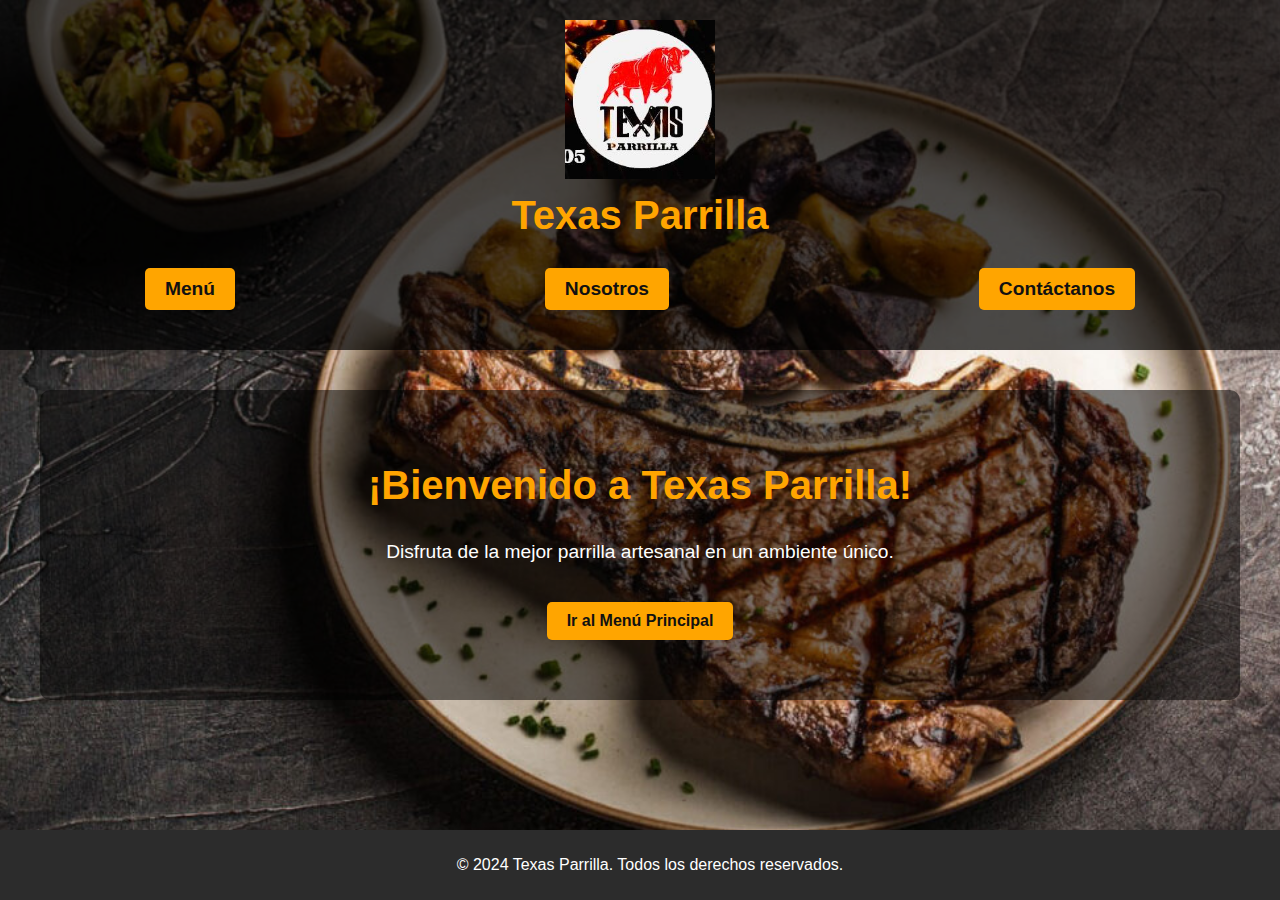
<file: index.html>
<!DOCTYPE html>
<html lang="es">
<head>
    <meta charset="UTF-8">
    <meta name="viewport" content="width=device-width, initial-scale=1.0">
    <title>Texas Parrilla - Inicio</title>
    <link rel="stylesheet" href="styles.css">
</head>
<body class="home">
    <header class="header-home">
        <img src="logo texas.jpg" alt="Texas Parrilla" class="logo">
        <h1 class="title">Texas Parrilla</h1>
        <nav class="nav">
            <a href="menu.html" class="nav-link btn-primary">Menú</a>
            <a href="nosotros.html" class="nav-link btn-primary">Nosotros</a>
            <a href="contactanos.html" class="nav-link btn-primary">Contáctanos</a>
        </nav>
    </header>

    <main class="main-home">
        <section class="hero">
            <h2>¡Bienvenido a Texas Parrilla!</h2>
            <p>Disfruta de la mejor parrilla artesanal en un ambiente único.</p>
            <a href="menu.html" class="btn-primary">Ir al Menú Principal</a>
        </section>
    </main>

    <footer class="footer">
        <p>&copy; 2024 Texas Parrilla. Todos los derechos reservados.</p>
    </footer>
</body>
</html>
</file>
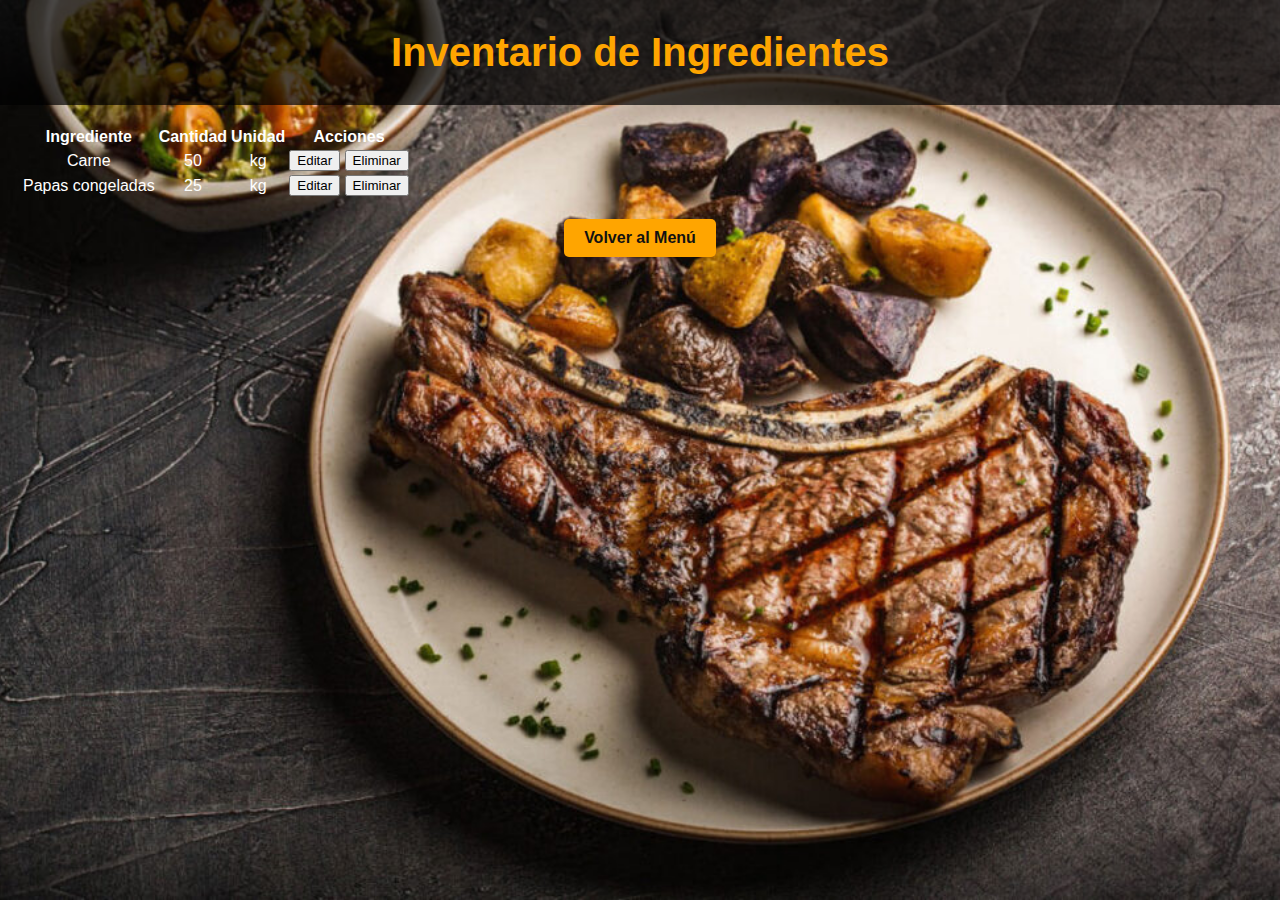
<file: inventario.html>
<!DOCTYPE html>
<html lang="es">
<head>
    <meta charset="UTF-8">
    <meta name="viewport" content="width=device-width, initial-scale=1.0">
    <title>Inventario - Texas Parrilla</title>
    <link rel="stylesheet" href="styles.css">
</head>
<body>
    <header>
        <h1>Inventario de Ingredientes</h1>
    </header>
    <main>
        <table class="inventory-table">
            <thead>
                <tr>
                    <th>Ingrediente</th>
                    <th>Cantidad</th>
                    <th>Unidad</th>
                    <th>Acciones</th>
                </tr>
            </thead>
            <tbody>
                <tr>
                    <td>Carne</td>
                    <td>50</td>
                    <td>kg</td>
                    <td>
                        <button class="btn edit">Editar</button>
                        <button class="btn delete">Eliminar</button>
                    </td>
                </tr>
                <tr>
                    <td>Papas congeladas</td>
                    <td>25</td>
                    <td>kg</td>
                    <td>
                        <button class="btn edit">Editar</button>
                        <button class="btn delete">Eliminar</button>
                    </td>
                </tr>
            </tbody>
        </table>
        <a href="menu.html" class="btn-primary">Volver al Menú</a>
    </main>
</body>
</html>
</file>
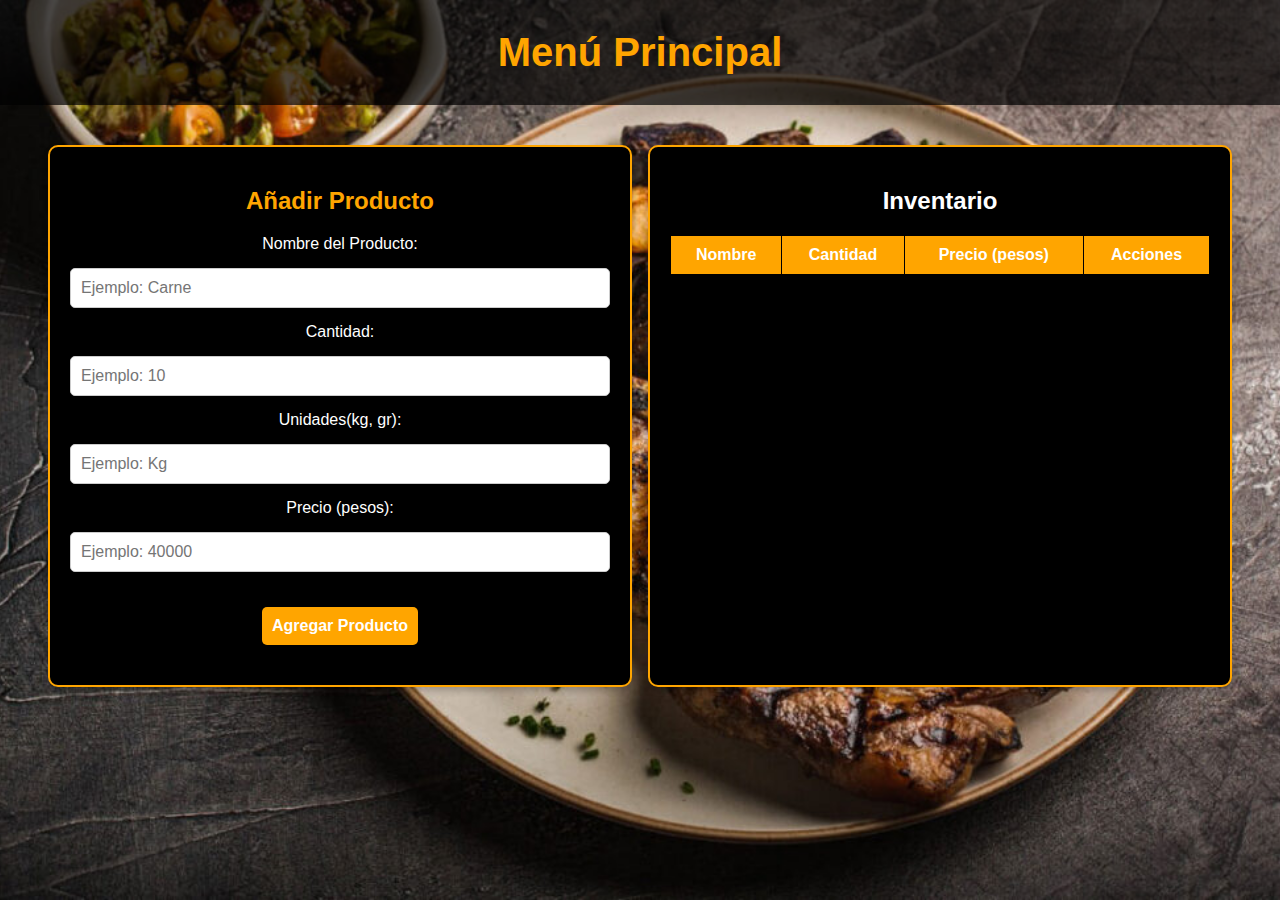
<file: menu.html>
<!DOCTYPE html>
<html lang="es">
<head>
    <meta charset="UTF-8">
    <meta name="viewport" content="width=device-width, initial-scale=1.0">
    <title>Menú Principal - Texas Parrilla</title>
    <link rel="stylesheet" href="styles.css">
</head>
<body>
    <header>
        <h1>Menú Principal</h1>
    </header>
    <main>
        <div class="container">
            <!-- Sección Añadir Producto -->
            <section class="add-product">
                <h2>Añadir Producto</h2>
                <form id="product-form">
                    <label for="product-name">Nombre del Producto:</label>
                    <input type="text" id="product-name" placeholder="Ejemplo: Carne" required>
                    
                    <label for="product-quantity">Cantidad:</label>
                    <input type="number" id="product-quantity" min="1" placeholder="Ejemplo: 10" required>

                    <label for="product-name">Unidades(kg, gr):</label>
                    <input type="text" id="product-name" placeholder="Ejemplo: Kg" required>
                    
                    <label for="product-price">Precio (pesos):</label>
                    <input type="number" id="product-price" min="1" placeholder="Ejemplo: 40000" required>
                    
                    <button type="submit" class="btn-primary">Agregar Producto</button>
                </form>
            </section>

            <section class="inventory">
                <h2>Inventario</h2>
                <table id="inventory-table">
                    <thead>
                        <tr>
                            <th>Nombre</th>
                            <th>Cantidad</th>
                            <th>Precio (pesos)</th>
                            <th>Acciones</th>
                        </tr>
                    </thead>
                    <tbody>
                        
                    </tbody>
                </table>
            </section>
        </div>
    </main>
</body>
<script src="script.js"></script>
</html>
</file>
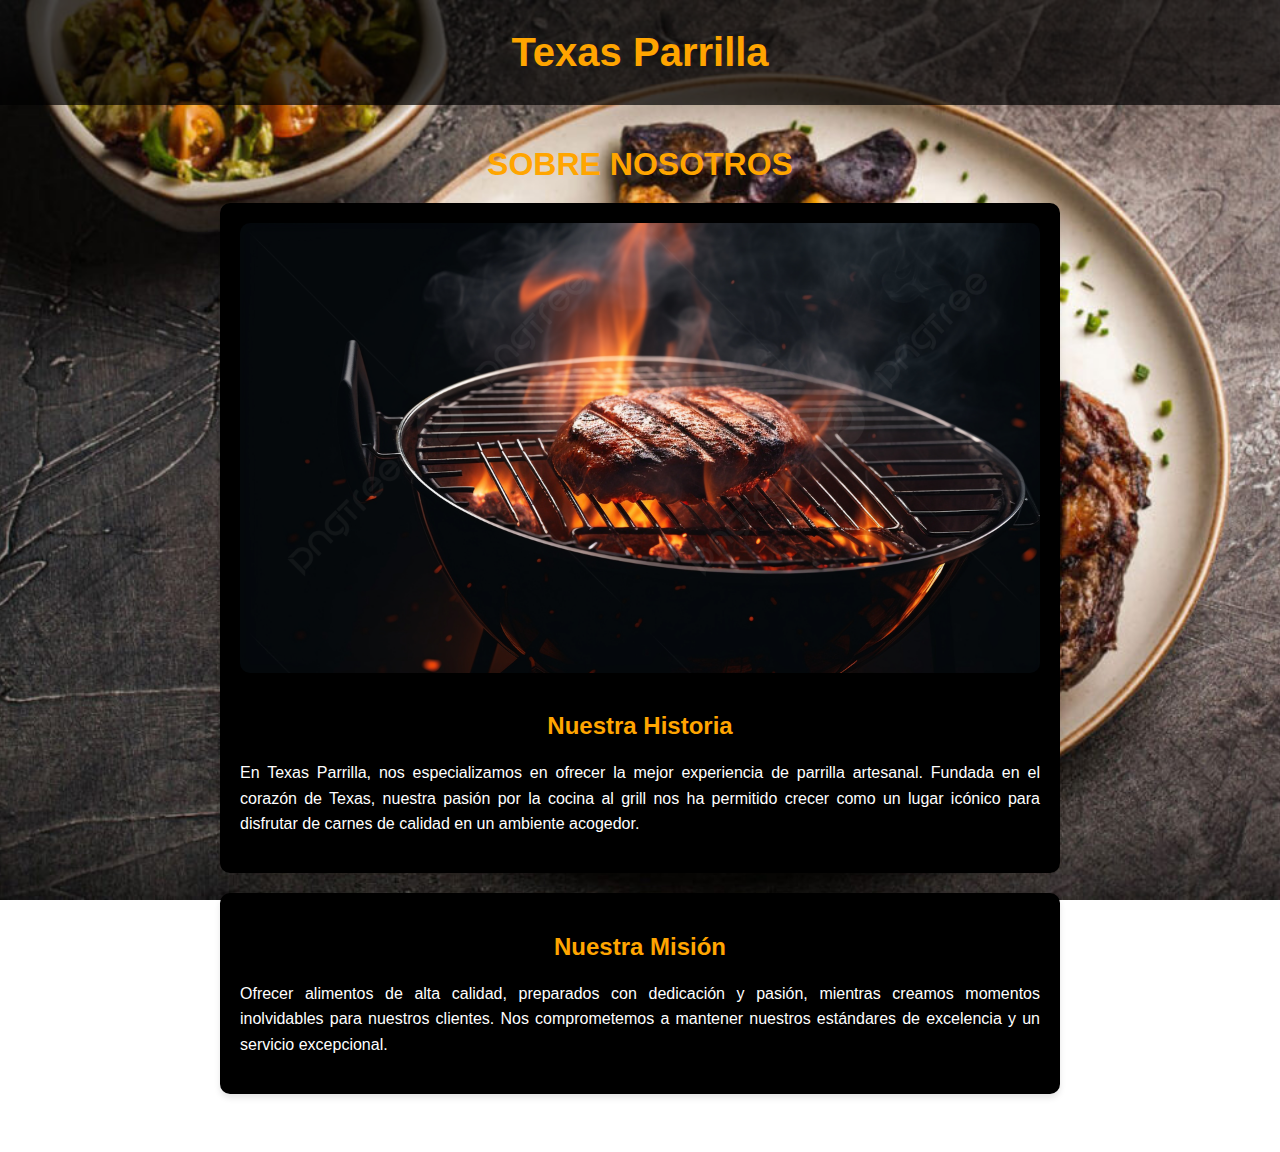
<file: nosotros.html>
<!DOCTYPE html>
<html lang="es">
<head>
    <meta charset="UTF-8">
    <meta name="viewport" content="width=device-width, initial-scale=1.0">
    <title>Nosotros - Texas Parrilla</title>
    <link rel="stylesheet" href="styles.css">
</head>
<body>
    <header>
        <h1>Texas Parrilla</h1>
    </header>
    <main>
        <h1 class="page-title">SOBRE  NOSOTROS</h1>
        <div class="card">
            <img src="parrilla2.jpg" alt="Parrilla Artesanal">
            <h2>Nuestra Historia</h2>
            <p>
                En Texas Parrilla, nos especializamos en ofrecer la mejor experiencia de parrilla artesanal. 
                Fundada en el corazón de Texas, nuestra pasión por la cocina al grill nos ha permitido crecer como un lugar icónico para disfrutar de carnes de calidad en un ambiente acogedor.
            </p>
        </div>
        <div class="card">
            <h2>Nuestra Misión</h2>
            <p>
                Ofrecer alimentos de alta calidad, preparados con dedicación y pasión, 
                mientras creamos momentos inolvidables para nuestros clientes. Nos comprometemos a mantener nuestros estándares de excelencia y un servicio excepcional.
            </p>
        </div>
    </main>
    <footer>
        © 2024 Texas Parrilla. Todos los derechos reservados.
    </footer>
</body>
</html>
</file>
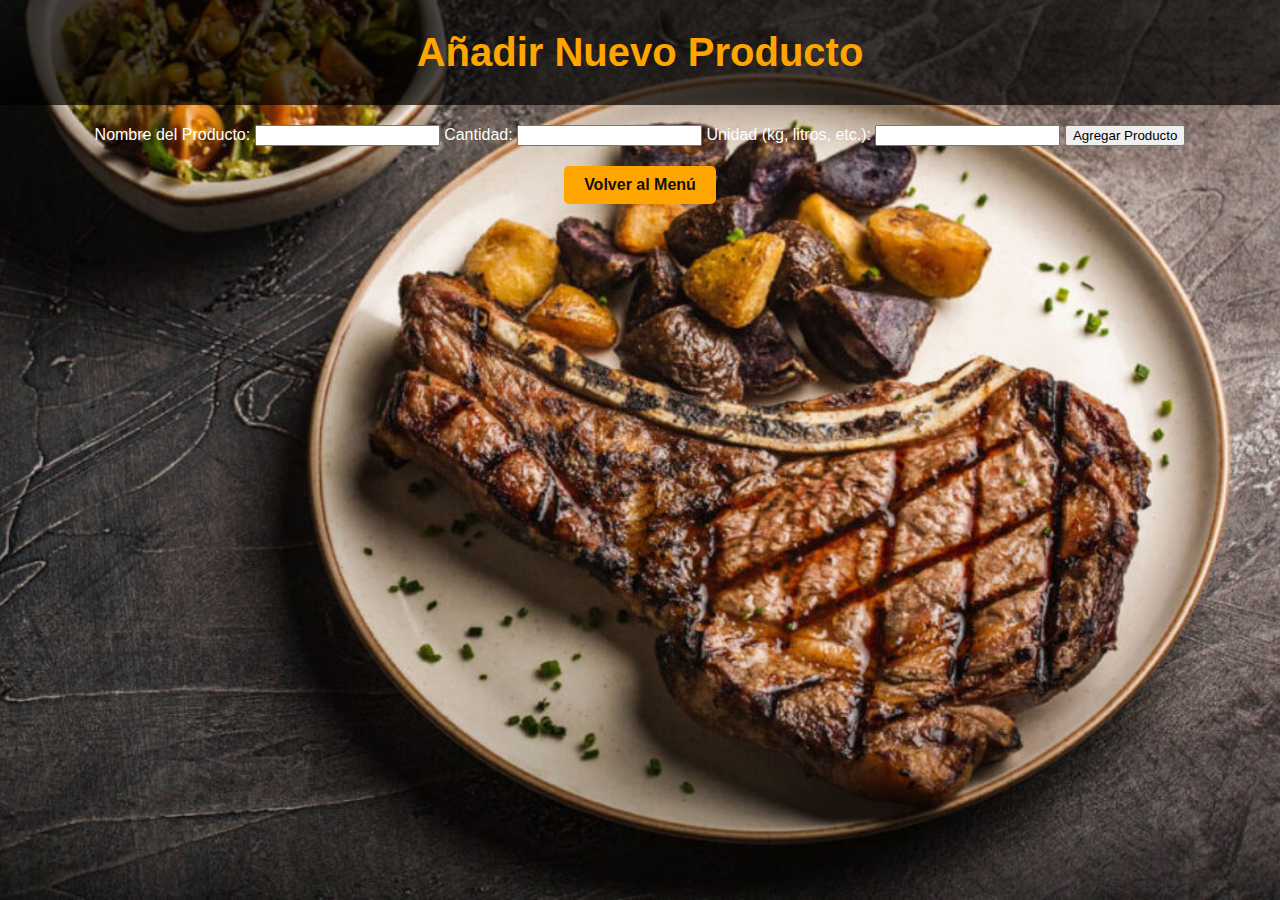
<file: nuevo_Producto.html>
<!DOCTYPE html>
<html lang="en">
<head>
    <meta charset="UTF-8">
    <meta name="viewport" content="width=device-width, initial-scale=1.0">
    <title>Nuevo Producto - Texas Parrilla</title>
    <link rel="stylesheet" href="styles.css">
</head>
<body>
    <header>
        <h1>Añadir Nuevo Producto</h1>
    </header>
    <main>
        <form>
            <label for="name">Nombre del Producto:</label>
            <input type="text" id="name" name="name" required>

            <label for="quantity">Cantidad:</label>
            <input type="number" id="quantity" name="quantity" required>

            <label for="unit">Unidad (kg, litros, etc.):</label>
            <input type="text" id="unit" name="unit" required>

            <button type="submit" class="btn">Agregar Producto</button>
        </form>
        <a href="menu.html" class="btn-primary">Volver al Menú</a>
    </main>
</body>
</html>
</file>
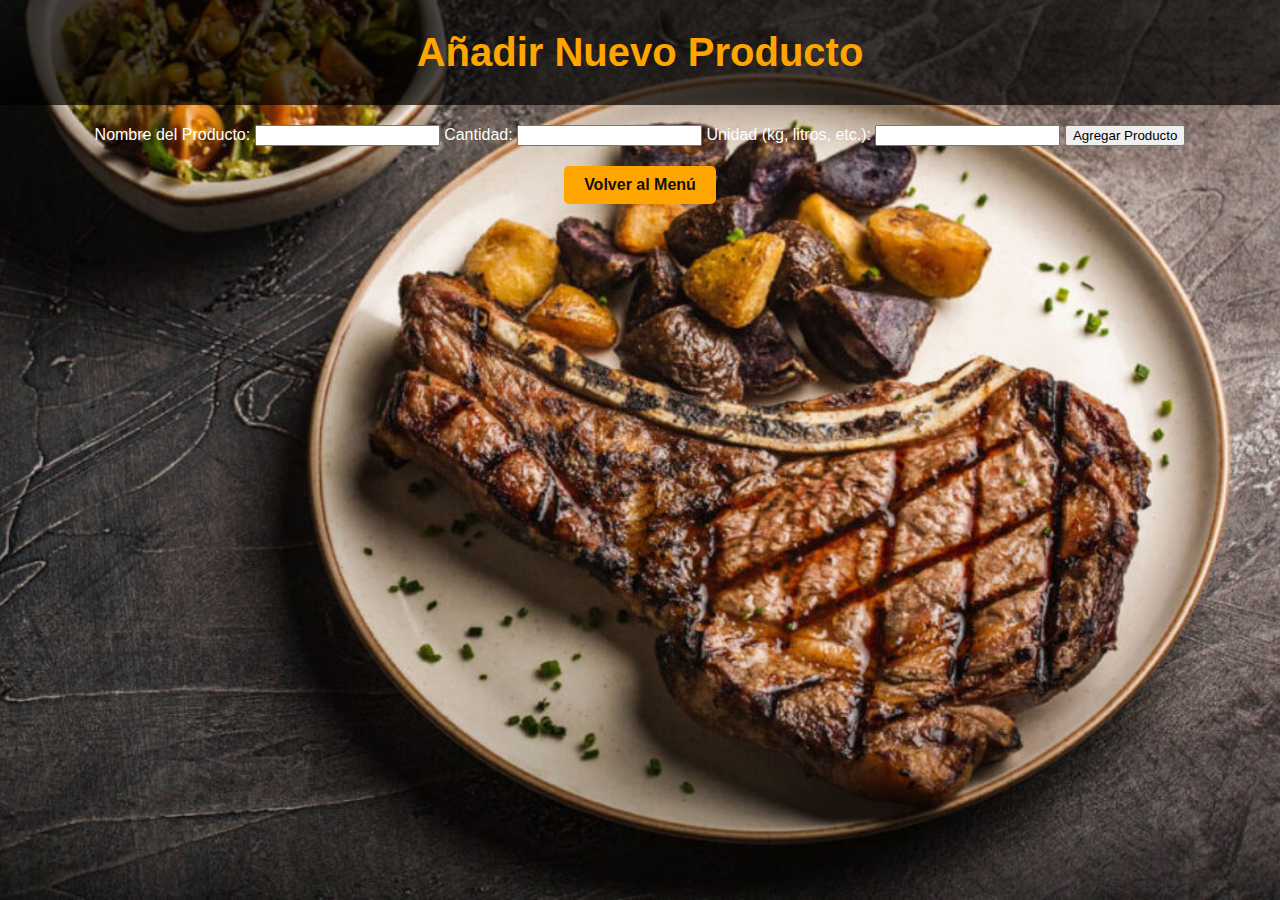
<file: nuevo_producto.html>
<!DOCTYPE html>
<html lang="es">
<head>
    <meta charset="UTF-8">
    <meta name="viewport" content="width=device-width, initial-scale=1.0">
    <title>Nuevo Producto - Texas Parrilla</title>
    <link rel="stylesheet" href="styles.css">
</head>
<body>
    <header>
        <h1>Añadir Nuevo Producto</h1>
    </header>
    <main>
        <form>
            <label for="name">Nombre del Producto:</label>
            <input type="text" id="name" name="name" required>

            <label for="quantity">Cantidad:</label>
            <input type="number" id="quantity" name="quantity" required>

            <label for="unit">Unidad (kg, litros, etc.):</label>
            <input type="text" id="unit" name="unit" required>

            <button type="submit" class="btn">Agregar Producto</button>
        </form>
        <a href="menu.html" class="btn-primary">Volver al Menú</a>
    </main>
</body>
</html>
</file>
<file: styles.css>
body {
    margin: 0;
    font-family: "Verdana", sans-serif;
}

body {
    background-image: url('image.png');
    background-size: cover;
    background-position: center;
    background-attachment: fixed;
    color: white;
}

header {
    background-color: rgba(0, 0, 0, 0.7); 
    text-align: center;
    padding: 20px 0;
}

header h1 {
    font-size: 2.5em;
    font-weight: bold;
    color: orange;
    margin: 10px 0;
}

.logo {
    max-width: 150px;
}

.nav {
    display: flex;
    justify-content: center;
    gap: 20px;
}

.nav-link {
    color: white;
    text-decoration: none;
    font-size: 1.2em;
    padding: 10px 20px;
    border-radius: 5px;
    background-color: rgba(0, 0, 0, 0.7); 
    transition: background-color 0.3s ease;
}

.nav-link:hover {
    background-color: rgba(255, 165, 0, 0.9); 
}

.btn-primary {
    background-color: orange;
    color: #111;
    padding: 10px 20px;
    text-decoration: none;
    border-radius: 5px;
    font-weight: bold;
    transition: background-color 0.3s ease;
    display: inline-block;
    margin: 20px auto;
    text-align: center;
}

.btn-primary:hover {
    background-color: #e69500;
}

main {
    padding: 20px;
    text-align: center;
}

.hero {
    background-color: rgba(0, 0, 0, 0.5);
    padding: 40px 20px;
    border-radius: 10px;
    margin: 20px;
}

.hero h2 {
    font-size: 2.5em;
    color: orange;
}

.hero p {
    font-size: 1.2em;
    color: white;
}

.menu-options {
    list-style: none;
    padding: 0;
    display: flex;
    flex-direction: column;
    gap: 15px;
    align-items: center;
}

.menu-options li {
    margin: 10px 0;
}

.footer {
    background-color: #2c2c2c;
    color: white;
    text-align: center;
    padding: 10px;
    position: fixed;
    width: 100%;
    bottom: 0;
}
.container {
    display: flex;
    justify-content: space-around;
    margin: 20px;
    flex-wrap: wrap;
}

.add-product {
    background-color: #000000;
    border: 2px solid orange;
    border-radius: 10px;
    padding: 20px;
    box-shadow: 0px 4px 6px rgba(0, 0, 0, 0.2);
    width: 45%;
}

.add-product h2 {
    text-align: center;
    color: orange;
}

.add-product form {
    display: flex;
    flex-direction: column;
    gap: 15px;
}

.add-product input {
    padding: 10px;
    font-size: 1em;
    border: 1px solid #ccc;
    border-radius: 5px;
}

.add-product button {
    background-color: orange; 
    color: white;
    font-size: 1em;
    border: none;
    padding: 10px;
    border-radius: 5px;
    cursor: pointer;
    transition: background-color 0.3s ease;
}

.add-product button:hover {
    background-color: orange;
}

.inventory {
    background-color: #000000;
    border: 2px solid orange;
    border-radius: 10px;
    padding: 20px;
    box-shadow: 0px 4px 6px rgba(0, 0, 0, 0.2);
    width: 45%;
}

.inventory h2 {
    text-align: center;
    color: #ffffff;
}

.inventory table {
    width: 100%;
    border-collapse: collapse;
}

.inventory th,
.inventory td {
    border: 1px solid #000000;
    padding: 10px;
    text-align: center;
}

.inventory th {
    background-color: orange;
    color: rgb(255, 255, 255);
}

.inventory button {
    background-color: orange;
    color: white;
    font-size: 0.9em;
    border: none;
    padding: 5px 10px;
    border-radius: 5px;
    cursor: pointer;
    margin: 5px;
}

.inventory button:hover {
    background-color: orange;
}

.page-title {
    text-align: center;
    font-size: 2em;
    margin-bottom: 20px;
    color: orange;
}

.card {
    background-color: #000000;
    border-radius: 10px;
    padding: 20px;
    margin: 20px auto;
    max-width: 800px;
    box-shadow: 0px 4px 6px rgba(0, 0, 0, 0.1);
}

.card img {
    width: 100%;
    border-radius: 10px;
    margin-bottom: 15px;
}

.card h2 {
    color: orange;
    text-align: center;
}

.card p {
    line-height: 1.6;
    text-align: justify;
}

.contact-info {
    display: flex;
    flex-wrap: wrap;
    justify-content: center;
    gap: 20px;
    margin-top: 20px;
}

.contact-info div {
    text-align: center;
    padding: 15px;
    background-color: #000000;
    border-radius: 10px;
    box-shadow: 0px 4px 6px rgba(0, 0, 0, 0.1);
}

.contact-info div i {
    font-size: 2em;
    color: orange;
    margin-bottom: 10px;
}

.contact-info div p {
    font-size: 1em;
    margin: 0;
}

/* ---------- Media Queries ---------- */
@media (max-width: 600px) {
    .contact-info {
        flex-direction: column;
    }

    .card {
        margin: 10px;
    }
}
</file>
